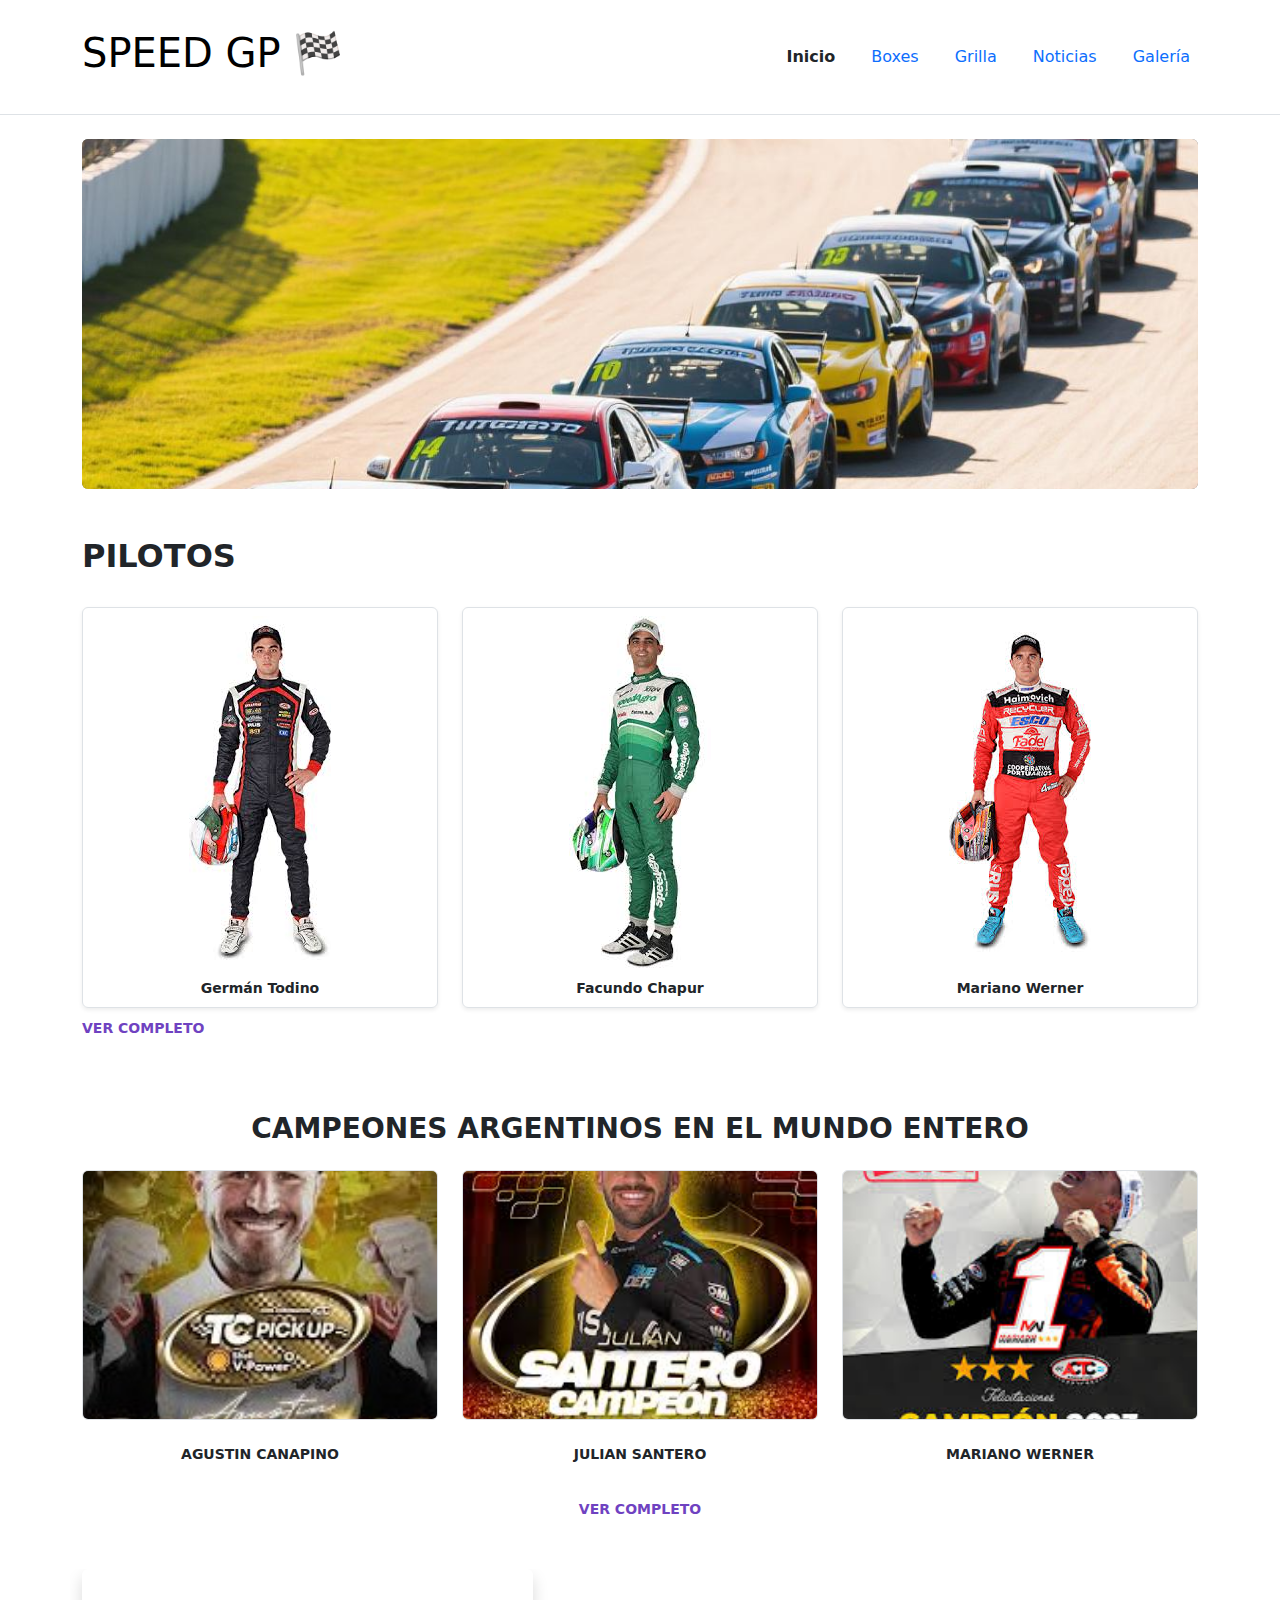
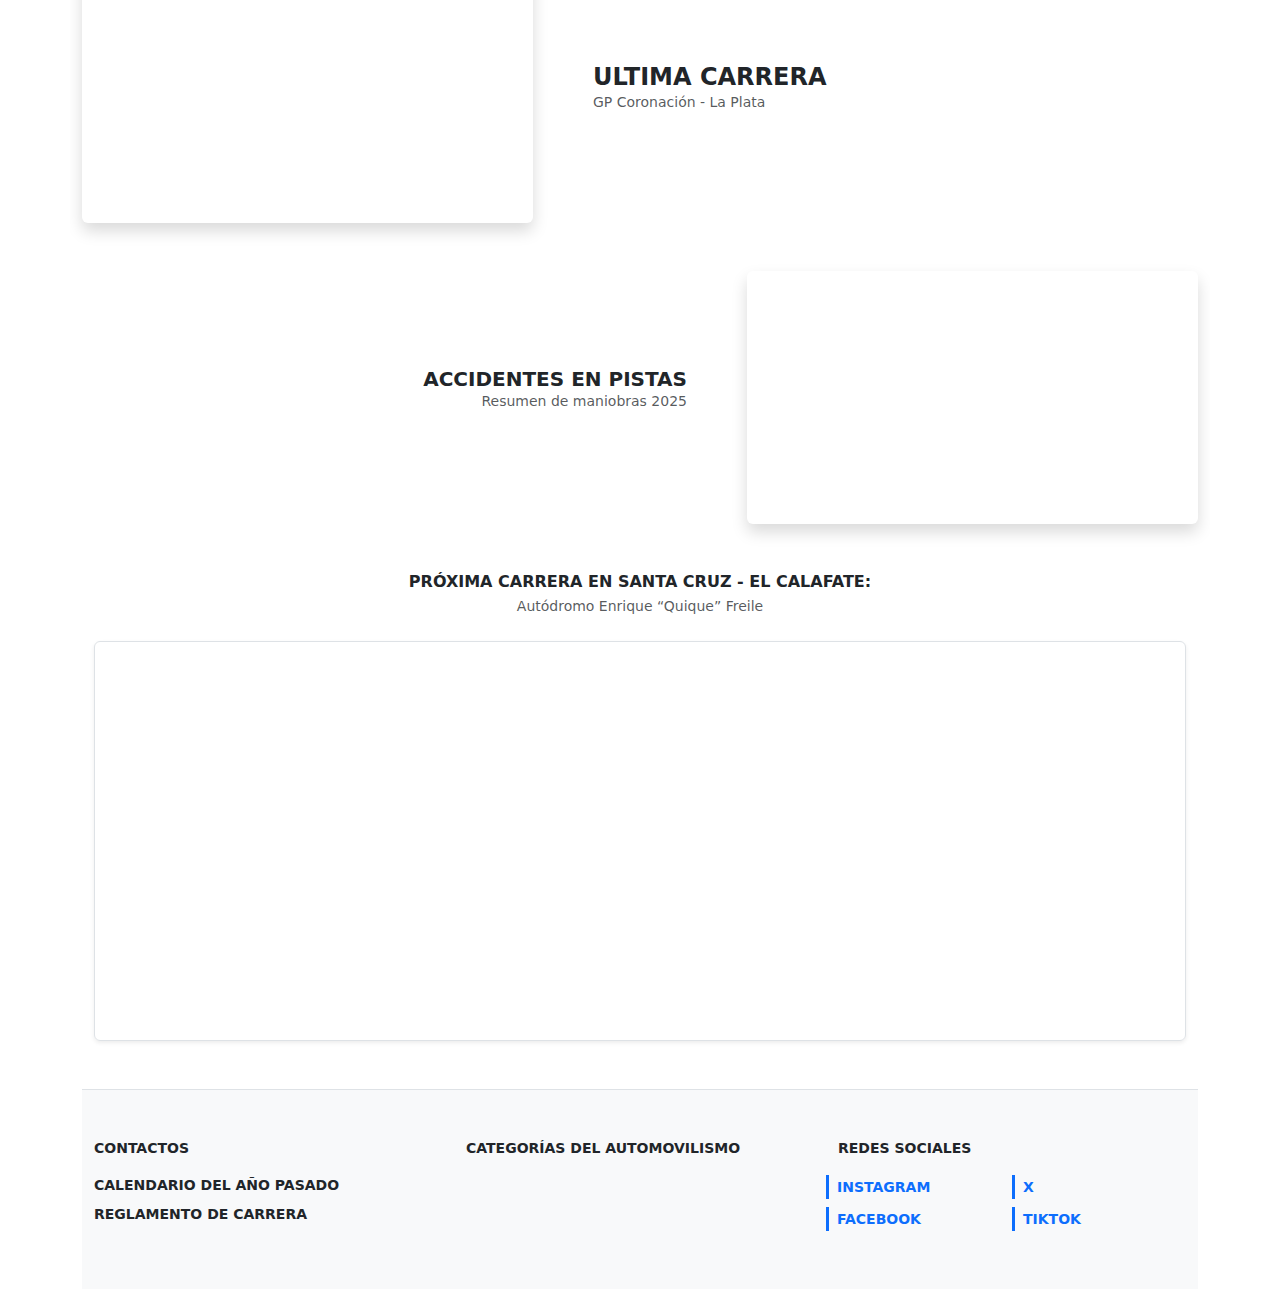
<file: index.html>
<!DOCTYPE html>
<html lang="es">

<head>
    <meta charset="UTF-8">
    <meta name="viewport" content="width=device-width, initial-scale=1.0">
    <title>SPEED GP | Inicio</title>
    
    <meta name="description" content="Toda la información sobre el automovilismo argentino: resultados de grilla, novedades desde boxes y las mejores imágenes de las carreras de TC.">
    
    <link href="https://cdn.jsdelivr.net/npm/bootstrap@5.3.0/dist/css/bootstrap.min.css" rel="stylesheet">
    <link rel="stylesheet" href="./css/main.css">
</head>

<body>

    <header class="bg-white py-3 border-bottom">
        <nav class="navbar navbar-expand-lg navbar-light">
            <div class="container">


             <a class="navbar-brand fw-bold italic" href="index.html"><h1>SPEED GP 🏁</h1></a>

              <button class="navbar-toggler" type="button" data-bs-toggle="collapse" data-bs-target="#navbarNav">
               <svg xmlns="http://www.w3.org/2000/svg" width="30" height="30" fill="black" class="bi bi-justify" viewBox="0 0 16 16">
                 <path fill-rule="evenodd" d="M2 12.5a.5.5 0 0 1 .5-.5h11a.5.5 0 0 1 0 1h-11a.5.5 0 0 1-.5-.5m0-3a.5.5 0 0 1 .5-.5h11a.5.5 0 0 1 0 1h-11a.5.5 0 0 1-.5-.5m0-3a.5.5 0 0 1 .5-.5h11a.5.5 0 0 1 0 1h-11a.5.5 0 0 1-.5-.5m0-3a.5.5 0 0 1 .5-.5h11a.5.5 0 0 1 0 1h-11a.5.5 0 0 1-.5-.5"/>
                       </svg>
                 </button>

             <div class="collapse navbar-collapse" id="navbarNav">
                 <ul class="navbar-nav ms-auto">
                 <li class="nav-item"><a class="nav-link text-dark fw-bold" href="index.html">Inicio</a></li>
                 <li class="nav-item"><a class="nav-link text-primary" href="./pages/boxes.html">Boxes</a></li>
                 <li class="nav-item"><a class="nav-link text-primary" href="./pages/grilla.html">Grilla</a></li>
                 <li class="nav-item"><a class="nav-link text-primary" href="./pages/noticias.html">Noticias</a></li>
                 <li class="nav-item"><a class="nav-link text-primary" href="./pages/galeria.html">Galería</a></li>
                </ul>
     
            </div>
        </nav>
        
    </header>

    <main>
        <section class="container mt-4">
            <div class="bg-secondary rounded" style="height: 350px; overflow: hidden;">
                <img src="./assets/foto-principal.png" alt="Carrera TC" class="w-100 h-100" style="object-fit: cover;">
            </div>
        </section>

        <section class="container mt-5">
            <h2 class="fw-bold text-uppercase">Pilotos</h2>
            <div class="row g-4 mt-1">
                <div class="col-md-4">
                    <div class="border p-2 text-center shadow-sm rounded">
                        <img src="./assets/germán-todino.jpg" class="img-fluid" alt="Piloto A">
                        <p class="mt-2 mb-0 small fw-bold">Germán Todino</p>
                    </div>
                </div>
                <div class="col-md-4">
                    <div class="border p-2 text-center shadow-sm rounded">
                        <img src="./assets/descarga (1).jpg" class="img-fluid" alt="Piloto B">
                        <p class="mt-2 mb-0 small fw-bold">Facundo Chapur</p>
                    </div>
                </div>
                <div class="col-md-4">
                    <div class="border p-2 text-center shadow-sm rounded">
                        <img src="./assets/descarga.jpg" class="img-fluid" alt="Piloto C">
                        <p class="mt-2 mb-0 small fw-bold">Mariano Werner</p>
                    </div>
                </div>
            </div>
            <div class="mt-2">
                <a href="./pages/boxes.html" class="small fw-bold text-decoration-none" style="color: #6f42c1;">VER
                    COMPLETO</a>
            </div>
        </section>

        <section class="container mt-5 pt-4">
            <h3 class="fw-bold text-uppercase text-center mb-4">Campeones Argentinos en el mundo entero</h3>
            <div class="row g-4">
                <div class="col-md-4 text-center">
                    <img src="./assets/agustin-canapino-2025.jpg" class="img-fluid rounded border mb-4"
                        style="height: 250px; width: 100%; object-fit: cover;">
                    <p class="small fw-bold">AGUSTIN CANAPINO</p>
                </div>
                <div class="col-md-4 text-center">
                    <img src="./assets/julian-santero-2024.jpg" class="img-fluid rounded border mb-4"
                        style="height: 250px; width: 100%; object-fit: cover;">
                    <p class="small fw-bold">JULIAN SANTERO</p>
                </div>
                <div class="col-md-4 text-center">
                    <img src="./assets/mariano-wener-2023.jpg" class="img-fluid rounded border mb-4"
                        style="height: 250px; width: 100%; object-fit: cover;">
                    <p class="small fw-bold">MARIANO WERNER</p>
                </div>
            </div>
            <div class="text-center mt-3">
                <a href="./pages/noticias.html" class="small fw-bold text-decoration-none" style="color: #6f42c1;">VER
                    COMPLETO</a>
            </div>
        </section>

        <section class="container mt-5 overflow-hidden">

            <div class="row align-items-center mb-5">
                <div class="col-md-5">
                    <div class="ratio ratio-16x9 shadow rounded overflow-hidden">
                        <iframe src="https://www.youtube.com/embed/rZCmRrcJmaA" title="Ultima Carrera" frameborder="0"
                            allowfullscreen></iframe>
                    </div>
                </div>
                <div class="col-md-7 ps-md-5">
                    <h4 class="fw-bold text-uppercase mb-0">Ultima Carrera</h4>
                    <p class="text-muted small">GP Coronación - La Plata</p>
                </div>
            </div>

            <div class="row align-items-center mb-5">
                <div class="col-md-7 pe-md-5 text-end">
                    <h5 class="fw-bold text-uppercase mb-0">Accidentes en pistas</h4>
                    <p class="text-muted small">Resumen de maniobras 2025</p>
                </div>
                <div class="col-md-5">
                    <div class="ratio ratio-16x9 shadow rounded overflow-hidden">
                        <iframe src="https://www.youtube.com/embed/7nlooQZLo4s" title="Accidentes" frameborder="0"
                            allowfullscreen></iframe>
                    </div>
                </div>
            </div>

            <section class="container mt-5 mb-5 text-center">
                <h6 class="fw-bold text-uppercase italic mb-1">Próxima carrera en Santa Cruz - El Calafate:</h6>
                <p class="text-muted mb-4 small">Autódromo Enrique “Quique” Freile</p>

                <div class="mt-3 border shadow-sm rounded overflow-hidden" style="height: 400px;">
                    <iframe
                        src="https://www.google.com/maps/embed?pb=!1m18!1m12!1m3!1d2626.5475458145244!2d-72.20364442341498!3d-50.32049077156828!2m3!1f0!2f0!3f0!3m2!1i1024!2i768!4f13.1!3m3!1m2!1s0xbc02a779603f0d21%3A0xe549556041c2967!2sAut%C3%B3dromo%20Quique%20Freile!5e1!3m2!1ses-419!2sar!4v1706640000000!5m2!1ses-419!2sar"
                        width="100%" height="100%" style="border:0;" allowfullscreen="" loading="lazy"
                        referrerpolicy="no-referrer-when-downgrade">
                    </iframe>
                </div>
            </section>

            <footer class="bg-light pt-5 pb-4 border-top">
    <div class="container">
        <div class="row">
            <div class="col-md-4 mb-4">
                <p class="fw-bold mb-3 text-uppercase small">Contactos</p> 
                <ul class="list-unstyled small fw-bold">
                    <li class="mb-2">CALENDARIO DEL AÑO PASADO</li>
                    <li class="mb-2">REGLAMENTO DE CARRERA</li>
                </ul>
            </div>

            <div class="col-md-4 mb-4">
                <p class="fw-bold mb-3 text-uppercase small">Categorías del automovilismo</p>
            </div>

            <div class="col-md-4 mb-4">
                <p class="fw-bold mb-3 text-uppercase small">Redes Sociales</p>
                <div class="row">
                    <div class="col-6 mb-2 border-start border-primary border-3 ps-2">
                        <a href="#" class="text-primary text-decoration-none small fw-bold">INSTAGRAM</a>
                    </div>
                    <div class="col-6 mb-2 border-start border-primary border-3 ps-2">
                        <a href="#" class="text-primary text-decoration-none small fw-bold">X</a>
                    </div>
                    <div class="col-6 mb-2 border-start border-primary border-3 ps-2">
                        <a href="#" class="text-primary text-decoration-none small fw-bold">FACEBOOK</a>
                    </div>
                    <div class="col-6 mb-2 border-start border-primary border-3 ps-2">
                        <a href="#" class="text-primary text-decoration-none small fw-bold">TIKTOK</a>
                    </div>
                </div>
            </div>
        </div>
    </div>
</footer>

            <script src="https://cdn.jsdelivr.net/npm/bootstrap@5.3.0/dist/js/bootstrap.bundle.min.js"></script>
</body>

</html>
</file>
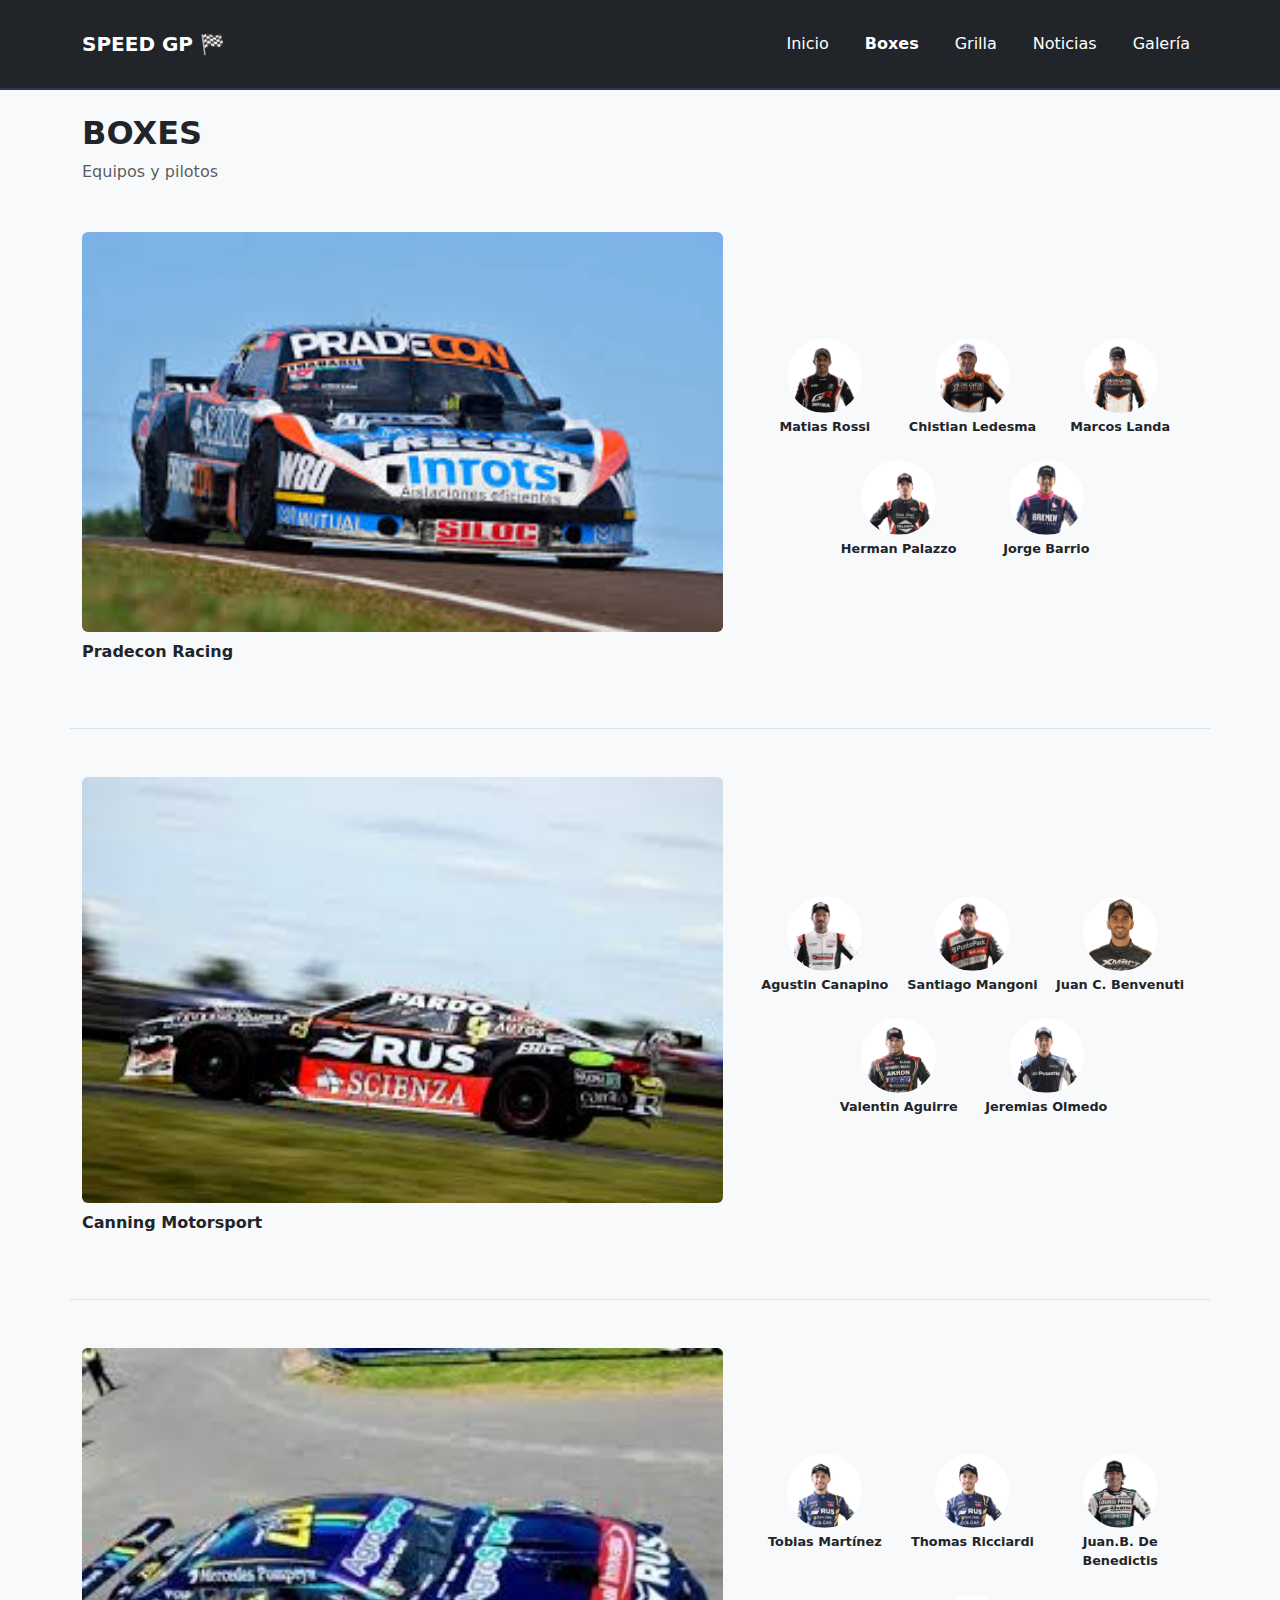
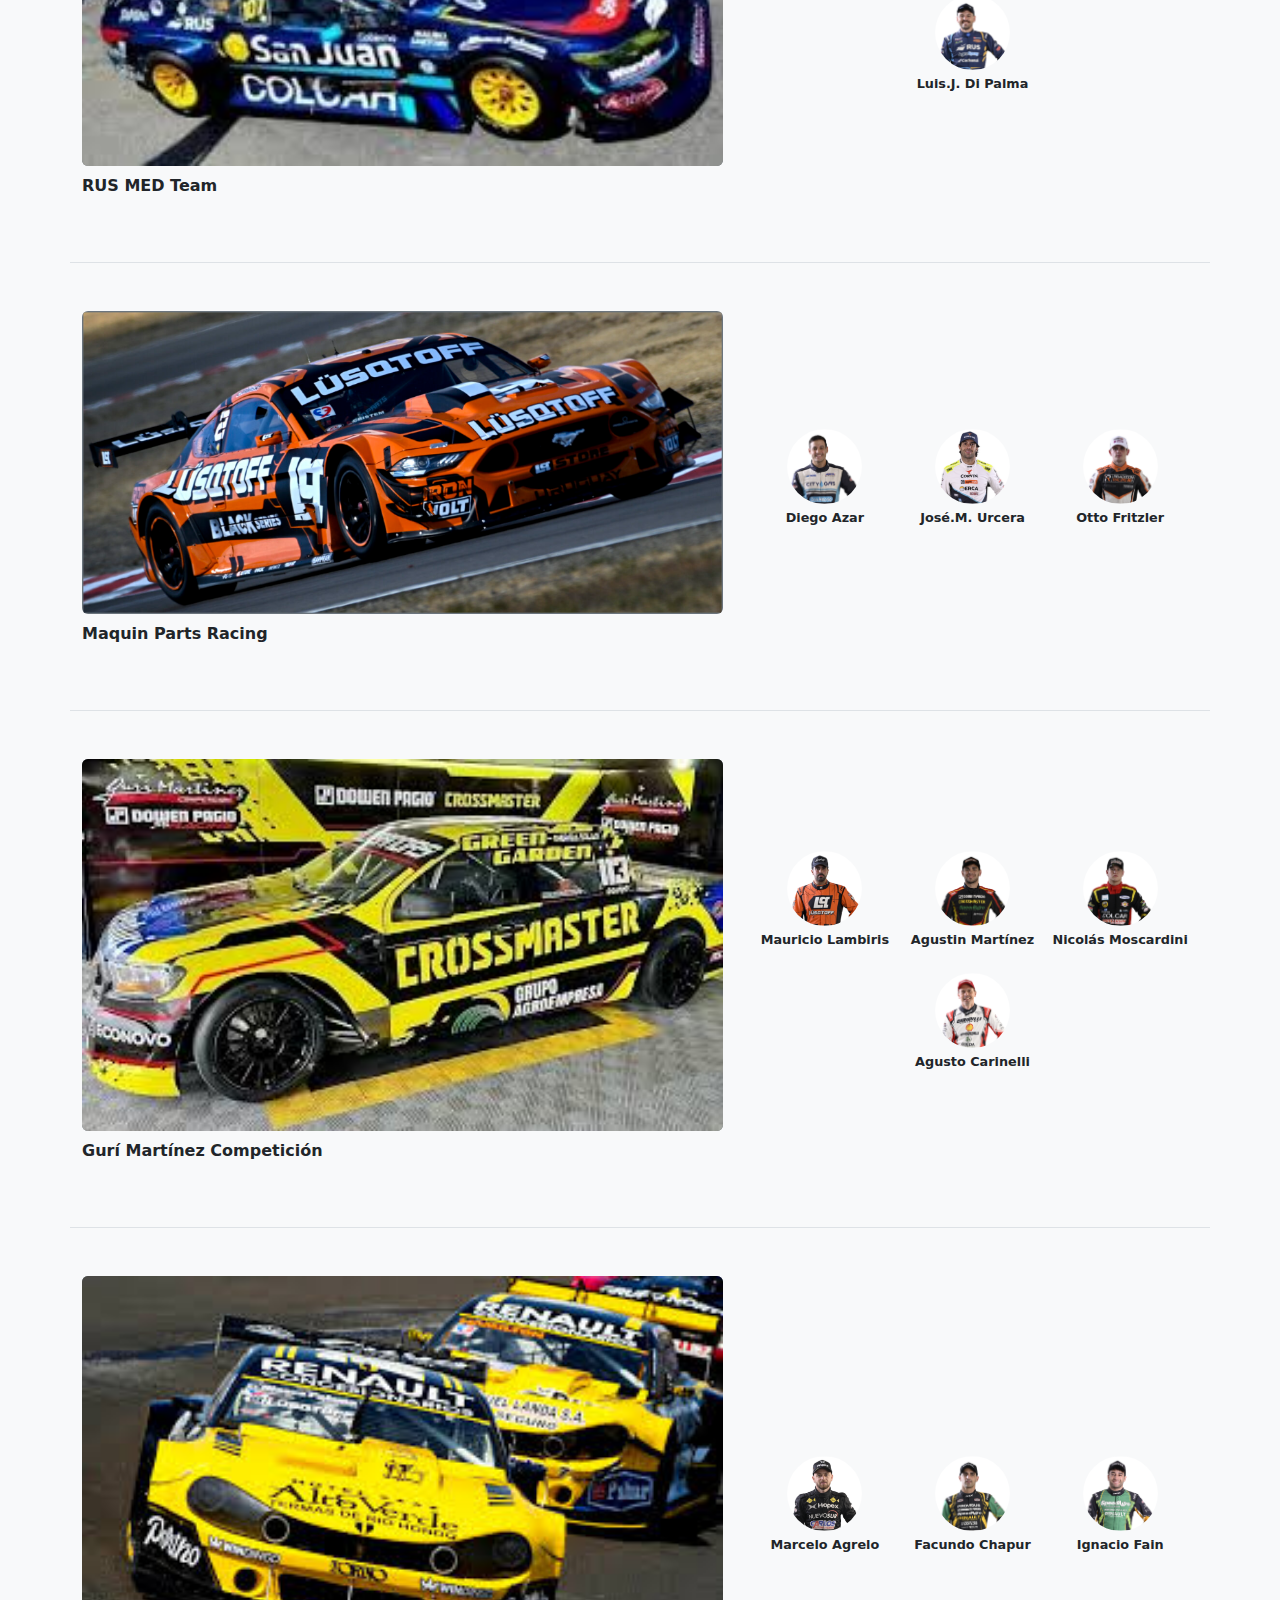
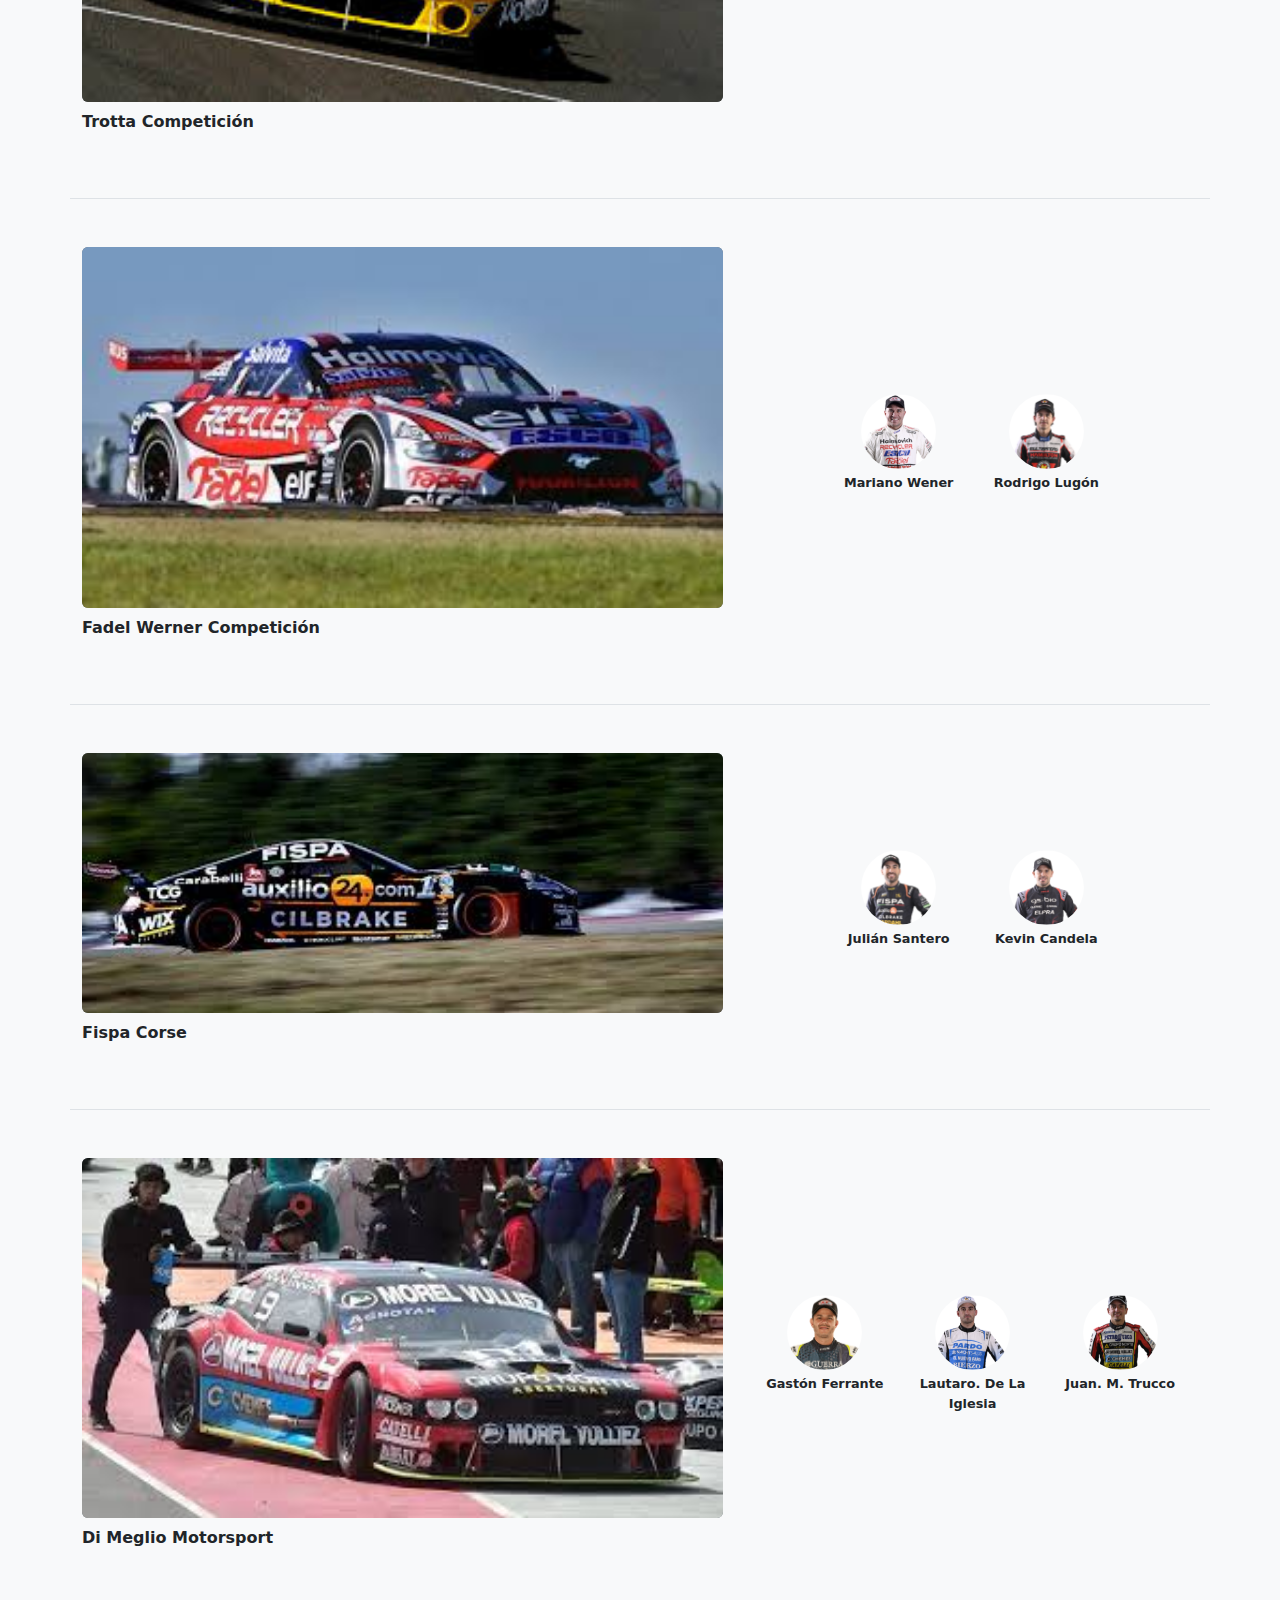
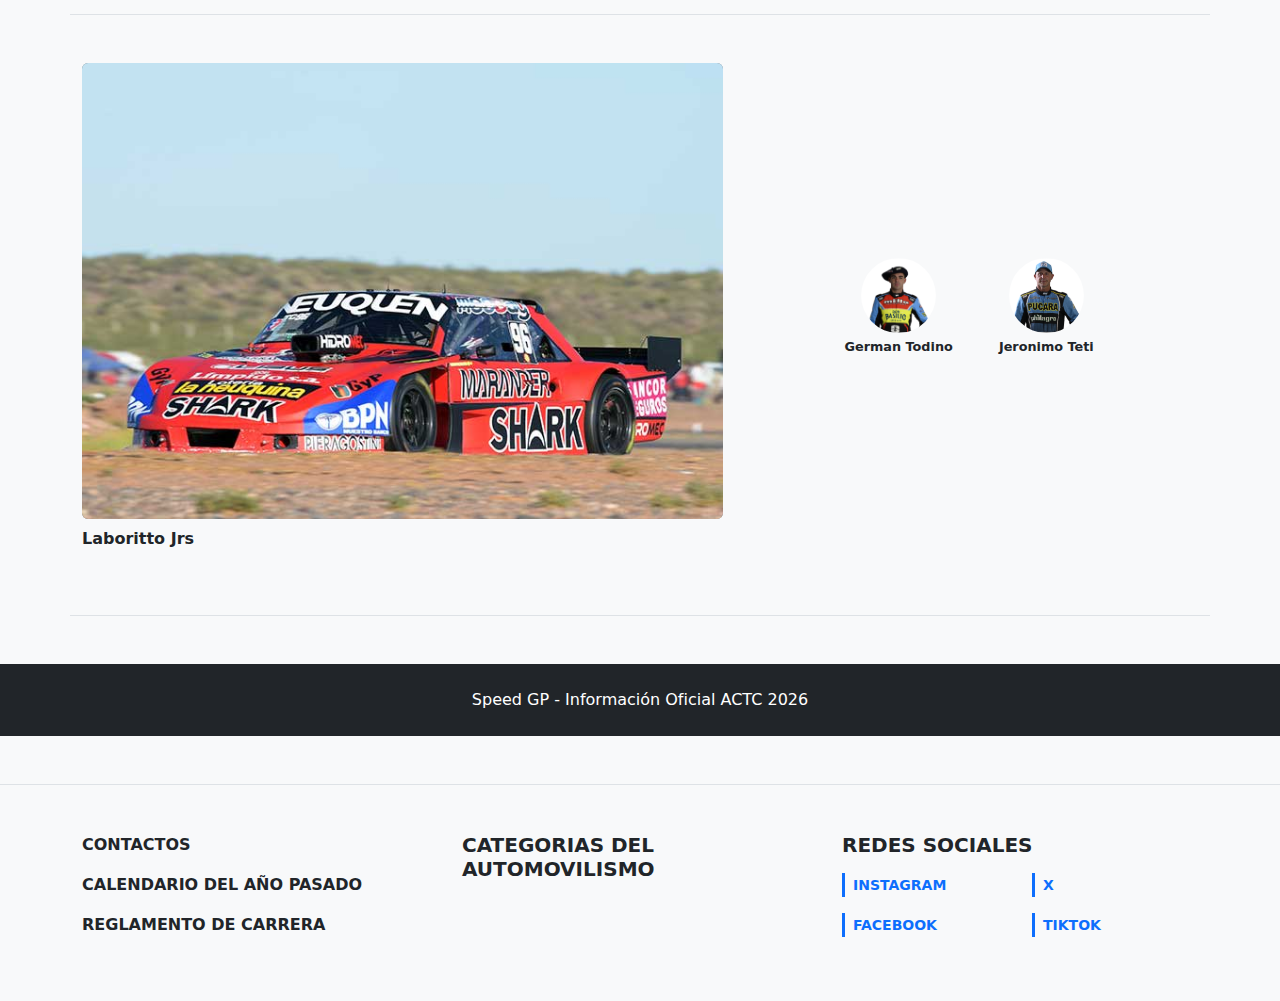
<file: pages/boxes.html>
<!DOCTYPE html>
<html lang="es">

<head>
    <meta charset="UTF-8">
    <meta name="viewport" content="width=device-width, initial-scale=1.0">
    <title>Speed GP | Boxes - Equipos y Pilotos</title>
    
    <meta name="description" content="Toda la información sobre el automovilismo argentino: resultados de grilla, novedades desde boxes y las mejores imágenes de las carreras de TC.">

    <link href="https://cdn.jsdelivr.net/npm/bootstrap@5.3.0/dist/css/bootstrap.min.css" rel="stylesheet">
    
    <link rel="stylesheet" href="../css/main.css">
</head>

<body class="bg-light">

    <header class="bg-dark py-3 mb-4">
        <nav class="navbar navbar-expand-lg navbar-dark bg-dark">
            <div class="container">
                <a class="navbar-brand fw-bold" href="../index.html">SPEED GP 🏁</a>

                <button class="navbar-toggler" type="button" data-bs-toggle="collapse" data-bs-target="#navbarNav" aria-controls="navbarNav" aria-expanded="false" aria-label="Toggle navigation">
                    <span class="navbar-toggler-icon"></span>
                </button>

                <div class="collapse navbar-collapse" id="navbarNav">
                    <ul class="navbar-nav ms-auto">
                        <li class="nav-item"><a class="nav-link text-white" href="../index.html">Inicio</a></li>
                        <li class="nav-item"><a class="nav-link text-white fw-bold active" href="boxes.html">Boxes</a></li>
                        <li class="nav-item"><a class="nav-link text-white" href="grilla.html">Grilla</a></li>
                        <li class="nav-item"><a class="nav-link text-white" href="noticias.html">Noticias</a></li>
                        <li class="nav-item"><a class="nav-link text-white" href="galeria.html">Galería</a></li>
                    </ul>
                </div>
            </div>
        </nav>
    </header>

    
</body>



    <main class="container">
        <h2 class="mb-2 text-uppercase fw-bold">BOXES</h2>
        <p class="text-muted mb-5">Equipos y pilotos</p>

        <section class="row align-items-center mb-5 border-bottom pb-5">
            <div class="col-lg-7 mb-4 mb-lg-0">
                <div class="bg-secondary rounded overflow-hidden" style="min-height: 250px;">
                    <img src="../assets/pradecon racing.jpg" class="img-fluid w-100 h-100"
                        style="object-fit: cover; min-height: 250px;" alt="Auto Pradecon Racing">
                </div>
                <p class="mt-2 fw-bold text-center text-lg-start">Pradecon Racing</p>
            </div>
            <div class="col-lg-5">
                <div class="row g-2 justify-content-center px-2">
                    <div class="col-4 text-center">
                        <img src="../assets/matias-rossi.png" class="rounded-circle mx-auto mb-1 img-fluid"
                            style="width: 75px; height: 75px; object-fit: cover;">
                        <p class="x-small fw-bold mb-3" style="font-size: 0.8rem;">Matias Rossi</p>
                    </div>
                    <div class="col-4 text-center">
                        <img src="../assets/chistian-ledesma.png" class="rounded-circle mx-auto mb-1 img-fluid"
                            style="width: 75px; height: 75px; object-fit: cover;">
                        <p class="x-small fw-bold mb-3" style="font-size: 0.8rem;">Chistian Ledesma</p>
                    </div>
                    <div class="col-4 text-center">
                        <img src="../assets/marcos-landa.png" class="rounded-circle mx-auto mb-1 img-fluid"
                            style="width: 75px; height: 75px; object-fit: cover;">
                        <p class="x-small fw-bold mb-3" style="font-size: 0.8rem;">Marcos Landa</p>
                    </div>
                    <div class="col-4 text-center">
                        <img src="../assets/herman-palazzo.png" class="rounded-circle mx-auto mb-1 img-fluid"
                            style="width: 75px; height: 75px; object-fit: cover;">
                        <p class="x-small fw-bold mb-3" style="font-size: 0.8rem;">Herman Palazzo</p>
                    </div>
                    <div class="col-4 text-center">
                        <img src="../assets/jorge-barrio.png" class="rounded-circle mx-auto mb-1 img-fluid"
                            style="width: 75px; height: 75px; object-fit: cover;">
                        <p class="x-small fw-bold mb-3" style="font-size: 0.8rem;">Jorge Barrio</p>
                    </div>
                </div>
            </div>
        </section>

        <section class="row align-items-center mb-5 border-bottom pb-5">
            <div class="col-lg-7 mb-4 mb-lg-0">
                <div class="bg-secondary rounded overflow-hidden" style="min-height: 250px;">
                    <img src="../assets/canning.jpg" class="img-fluid w-100 h-100"
                        style="object-fit: cover; min-height: 250px;" alt="Auto Canning Motorsport">
                </div>
                <p class="mt-2 fw-bold text-center text-lg-start">Canning Motorsport</p>
            </div>
            <div class="col-lg-5">
                <div class="row g-2 justify-content-center px-2">
                    <div class="col-4 text-center">
                        <img src="../assets/agustin-canapino.png" class="rounded-circle mx-auto mb-1 img-fluid"
                            style="width: 75px; height: 75px; object-fit: cover;">
                        <p class="x-small fw-bold mb-3" style="font-size: 0.8rem;">Agustin Canapino</p>
                    </div>
                    <div class="col-4 text-center">
                        <img src="../assets/santiago-mangoni.png" class="rounded-circle mx-auto mb-1 img-fluid"
                            style="width: 75px; height: 75px; object-fit: cover;">
                        <p class="x-small fw-bold mb-3" style="font-size: 0.8rem;">Santiago Mangoni</p>
                    </div>
                    <div class="col-4 text-center">
                        <img src="../assets/juan-cruz-benvenuti.png" class="rounded-circle mx-auto mb-1 img-fluid"
                            style="width: 75px; height: 75px; object-fit: cover;">
                        <p class="x-small fw-bold mb-3" style="font-size: 0.8rem;">Juan C. Benvenuti</p>
                    </div>
                    <div class="col-4 text-center">
                        <img src="../assets/valentín-aguirre.png" class="rounded-circle mx-auto mb-1 img-fluid"
                            style="width: 75px; height: 75px; object-fit: cover;">
                        <p class="x-small fw-bold mb-3" style="font-size: 0.8rem;">Valentin Aguirre</p>
                    </div>
                    <div class="col-4 text-center">
                        <img src="../assets/jeremias-olmedo.png" class="rounded-circle mx-auto mb-1 img-fluid"
                            style="width: 75px; height: 75px; object-fit: cover;">
                        <p class="x-small fw-bold mb-3" style="font-size: 0.8rem;">Jeremias Olmedo</p>
                    </div>
                </div>
            </div>
        </section>

        <section class="row align-items-center mb-5 border-bottom pb-5">
            <div class="col-lg-7 mb-4 mb-lg-0">
                <div class="bg-secondary rounded overflow-hidden" style="min-height: 250px;">
                    <img src="../assets/rus-med.jpg" class="img-fluid w-100 h-100"
                        style="object-fit: cover; min-height: 250px;" alt="Auto RUS MED Team">
                </div>
                <p class="mt-2 fw-bold text-center text-lg-start">RUS MED Team</p>
            </div>
            <div class="col-lg-5">
                <div class="row g-2 justify-content-center px-2">
                    <div class="col-4 text-center">
                        <img src="../assets/tobias-martínez.png" class="rounded-circle mx-auto mb-1 img-fluid"
                            style="width: 75px; height: 75px; object-fit: cover;">
                        <p class="x-small fw-bold mb-3" style="font-size: 0.8rem;">Tobias Martínez</p>
                    </div>
                    <div class="col-4 text-center">
                        <img src="../assets/tobias-martínez.png" class="rounded-circle mx-auto mb-1 img-fluid"
                            style="width: 75px; height: 75px; object-fit: cover;">
                        <p class="x-small fw-bold mb-3" style="font-size: 0.8rem;">Thomas Ricciardi</p>
                    </div>
                    <div class="col-4 text-center">
                        <img src="../assets/juan-b.-de-benedictis.png" class="rounded-circle mx-auto mb-1 img-fluid"
                            style="width: 75px; height: 75px; object-fit: cover;">
                        <p class="x-small fw-bold mb-3" style="font-size: 0.8rem;">Juan.B. De Benedictis</p>
                    </div>
                    <div class="col-4 text-center">
                        <img src="../assets/luis-josé-di-palma.png" class="rounded-circle mx-auto mb-1 img-fluid"
                            style="width: 75px; height: 75px; object-fit: cover;">
                        <p class="x-small fw-bold mb-3" style="font-size: 0.8rem;">Luis.J. Di Palma</p>
                    </div>
                </div>
            </div>
        </section>

        <section class="row align-items-center mb-5 border-bottom pb-5">
            <div class="col-lg-7 mb-4 mb-lg-0">
                <div class="bg-secondary rounded overflow-hidden" style="min-height: 250px;">
                    <img src="../assets/maquin-p.png" class="img-fluid w-100 h-100"
                        style="object-fit: cover; min-height: 250px;" alt="Auto Maquin Parts">
                </div>
                <p class="mt-2 fw-bold text-center text-lg-start">Maquin Parts Racing</p>
            </div>
            <div class="col-lg-5">
                <div class="row g-2 justify-content-center px-2">
                    <div class="col-4 text-center">
                        <img src="../assets/diego-azar.png" class="rounded-circle mx-auto mb-1 img-fluid"
                            style="width: 75px; height: 75px; object-fit: cover;">
                        <p class="x-small fw-bold mb-3" style="font-size: 0.8rem;">Diego Azar</p>
                    </div>
                    <div class="col-4 text-center">
                        <img src="../assets/josé-manuel-urcera.png" class="rounded-circle mx-auto mb-1 img-fluid"
                            style="width: 75px; height: 75px; object-fit: cover;">
                        <p class="x-small fw-bold mb-3" style="font-size: 0.8rem;">José.M. Urcera</p>
                    </div>
                    <div class="col-4 text-center">
                        <img src="../assets/otto-fritzler.png" class="rounded-circle mx-auto mb-1 img-fluid"
                            style="width: 75px; height: 75px; object-fit: cover;">
                        <p class="x-small fw-bold mb-3" style="font-size: 0.8rem;">Otto Fritzler</p>
                    </div>
                </div>
            </div>
        </section>

        <section class="row align-items-center mb-5 border-bottom pb-5">
            <div class="col-lg-7 mb-4 mb-lg-0">
                <div class="bg-secondary rounded overflow-hidden" style="min-height: 250px;">
                    <img src="../assets/guri.jpg" class="img-fluid w-100 h-100"
                        style="object-fit: cover; min-height: 250px;" alt="Auto Guri Martinez">
                </div>
                <p class="mt-2 fw-bold text-center text-lg-start">Gurí Martínez Competición</p>
            </div>
            <div class="col-lg-5">
                <div class="row g-2 justify-content-center px-2">
                    <div class="col-4 text-center">
                        <img src="../assets/mauricio-lambiris.png" class="rounded-circle mx-auto mb-1 img-fluid"
                            style="width: 75px; height: 75px; object-fit: cover;">
                        <p class="x-small fw-bold mb-3" style="font-size: 0.8rem;">Mauricio Lambiris</p>
                    </div>
                    <div class="col-4 text-center">
                        <img src="../assets/agustín-martínez.png" class="rounded-circle mx-auto mb-1 img-fluid"
                            style="width: 75px; height: 75px; object-fit: cover;">
                        <p class="x-small fw-bold mb-3" style="font-size: 0.8rem;">Agustin Martínez</p>
                    </div>
                    <div class="col-4 text-center">
                        <img src="../assets/nicolás-moscardini.png" class="rounded-circle mx-auto mb-1 img-fluid"
                            style="width: 75px; height: 75px; object-fit: cover;">
                        <p class="x-small fw-bold mb-3" style="font-size: 0.8rem;">Nicolás Moscardini</p>
                    </div>
                    <div class="col-4 text-center">
                        <img src="../assets/agusto-carinelli.png" class="rounded-circle mx-auto mb-1 img-fluid"
                            style="width: 75px; height: 75px; object-fit: cover;">
                        <p class="x-small fw-bold mb-3" style="font-size: 0.8rem;">Agusto Carinelli</p>
                    </div>
                </div>
            </div>
        </section>

    <section class="row align-items-center mb-5 border-bottom pb-5">
    <div class="col-lg-7 mb-4 mb-lg-0">
        <div class="bg-secondary rounded overflow-hidden" style="min-height: 250px;">
            <img src="../assets/trotta.jpg" class="img-fluid w-100 h-100" style="object-fit: cover; min-height: 250px;">
        </div>
        <p class="mt-2 fw-bold text-center text-lg-start">Trotta Competición</p>
    </div>
    
    <div class="col-lg-5">
        <div class="row g-2 justify-content-center px-2">
            <div class="col-4 text-center">
                <img src="../assets/marcelo-agrelo.png" class="rounded-circle mx-auto mb-1 img-fluid" style="width: 75px; height: 75px; object-fit: cover;" alt="Julián Santero">
                <p class="x-small fw-bold mb-3" style="font-size: 0.8rem;">Marcelo Agrelo</p>
            </div>
            <div class="col-4 text-center">
                <img src="../assets/facundo-chapur.png" class="rounded-circle mx-auto mb-1 img-fluid" style="width: 75px; height: 75px; object-fit: cover;" alt="Kevin Candela">
                <p class="x-small fw-bold mb-3" style="font-size: 0.8rem;">Facundo Chapur</p>
            </div>
             <div class="col-4 text-center">
                <img src="../assets/ignacio-fain.png" class="rounded-circle mx-auto mb-1 img-fluid" style="width: 75px; height: 75px; object-fit: cover;" alt="Kevin Candela">
                <p class="x-small fw-bold mb-3" style="font-size: 0.8rem;">Ignacio Fain</p>
            </div>
        </div>
    </div>
</section>


       <section class="row align-items-center mb-5 border-bottom pb-5">
    <div class="col-lg-7 mb-4 mb-lg-0">
        <div class="bg-secondary rounded overflow-hidden" style="min-height: 250px;">
            <img src="../assets/fadel.jpg" class="img-fluid w-100 h-100" style="object-fit: cover; min-height: 250px;">
        </div>
        <p class="mt-2 fw-bold text-center text-lg-start">Fadel Werner Competición</p>
    </div>
    
    <div class="col-lg-5">
        <div class="row g-2 justify-content-center px-2">
            <div class="col-4 text-center">
                <img src="../assets/mariano-wener.png" class="rounded-circle mx-auto mb-1 img-fluid" style="width: 75px; height: 75px; object-fit: cover;" alt="Julián Santero">
                <p class="x-small fw-bold mb-3" style="font-size: 0.8rem;">Mariano Wener</p>
            </div>
            <div class="col-4 text-center">
                <img src="../assets/rodrigo-lugón.png" class="rounded-circle mx-auto mb-1 img-fluid" style="width: 75px; height: 75px; object-fit: cover;" alt="Kevin Candela">
                <p class="x-small fw-bold mb-3" style="font-size: 0.8rem;">Rodrigo Lugón</p>
            </div>
        </div>
    </div>
</section>

       <section class="row align-items-center mb-5 border-bottom pb-5">
    <div class="col-lg-7 mb-4 mb-lg-0">
        <div class="bg-secondary rounded overflow-hidden" style="min-height: 250px;">
            <img src="../assets/fisca.jpg" class="img-fluid w-100 h-100" style="object-fit: cover; min-height: 250px;">
        </div>
        <p class="mt-2 fw-bold text-center text-lg-start">Fispa Corse</p>
    </div>
    
    <div class="col-lg-5">
        <div class="row g-2 justify-content-center px-2">
            <div class="col-4 text-center">
                <img src="../assets/julian-santero.png" class="rounded-circle mx-auto mb-1 img-fluid" style="width: 75px; height: 75px; object-fit: cover;" alt="Julián Santero">
                <p class="x-small fw-bold mb-3" style="font-size: 0.8rem;">Julián Santero</p>
            </div>
            <div class="col-4 text-center">
                <img src="../assets/kevin-candela.png" class="rounded-circle mx-auto mb-1 img-fluid" style="width: 75px; height: 75px; object-fit: cover;" alt="Kevin Candela">
                <p class="x-small fw-bold mb-3" style="font-size: 0.8rem;">Kevin Candela</p>
            </div>
        </div>
    </div>
</section>

<section class="row align-items-center mb-5 border-bottom pb-5">
    <div class="col-lg-7 mb-4 mb-lg-0">
        <div class="bg-secondary rounded overflow-hidden" style="min-height: 250px;">
            <img src="../assets/di-meglio.jpg" class="img-fluid w-100 h-100" style="object-fit: cover; min-height: 250px;" alt="Auto Di Meglio">
        </div>
        <p class="mt-2 fw-bold text-center text-lg-start">Di Meglio Motorsport</p>
    </div>
    
    <div class="col-lg-5">
        <div class="row g-2 justify-content-center px-2">
            <div class="col-4 text-center">
                <img src="../assets/gastón-ferrante.png" class="rounded-circle mx-auto mb-1 img-fluid" style="width: 75px; height: 75px; object-fit: cover;" alt="Gastón Ferrante">
                <p class="x-small fw-bold mb-3" style="font-size: 0.8rem;">Gastón Ferrante</p>
            </div>
            <div class="col-4 text-center">
                <img src="../assets/lautaro-de-la-iglesia.png" class="rounded-circle mx-auto mb-1 img-fluid" style="width: 75px; height: 75px; object-fit: cover;" alt="Lautaro De La Iglesia">
                <p class="x-small fw-bold mb-3" style="font-size: 0.8rem;">Lautaro. De La Iglesia</p>
            </div>
            <div class="col-4 text-center">
                <img src="../assets/juan-manuel-trucco.png" class="rounded-circle mx-auto mb-1 img-fluid" style="width: 75px; height: 75px; object-fit: cover;" alt="Juan Manuel Trucco">
                <p class="x-small fw-bold mb-3" style="font-size: 0.8rem;">Juan. M. Trucco</p>
            </div>
        </div>
    </div>
</section>

<section class="row align-items-center mb-5 border-bottom pb-5">
    <div class="col-lg-7 mb-4 mb-lg-0">
        <div class="bg-secondary rounded overflow-hidden" style="min-height: 250px;">
            <img src="../assets/laborrito.jpg" class="img-fluid w-100 h-100" style="object-fit: cover; min-height: 250px;" alt="Auto Laboritto Jrs">
        </div>
        <p class="mt-2 fw-bold text-center text-lg-start">Laboritto Jrs</p>
    </div>
    
    <div class="col-lg-5">
        <div class="row g-2 justify-content-center px-2">
            <div class="col-4 text-center">
                <img src="../assets/german-todino.png" class="rounded-circle mx-auto mb-1 img-fluid" style="width: 75px; height: 75px; object-fit: cover;" alt="German Todino">
                <p class="x-small fw-bold mb-3" style="font-size: 0.8rem;">German Todino</p>
            </div>
            <div class="col-4 text-center">
                <img src="../assets/jeronimo-teti.png" class="rounded-circle mx-auto mb-1 img-fluid" style="width: 75px; height: 75px; object-fit: cover;" alt="Jeronimo Teti">
                <p class="x-small fw-bold mb-3" style="font-size: 0.8rem;">Jeronimo Teti</p>
            </div>
        </div>
    </div>
</section>


    </main>

    <footer class="bg-dark text-white text-center py-4 mt-5">
        <p class="mb-0">Speed GP - Información Oficial ACTC 2026</p>
    </footer>

    <script src="https://cdn.jsdelivr.net/npm/bootstrap@5.3.0/dist/js/bootstrap.bundle.min.js"></script>

    <footer class="bg-light pt-5 pb-4 mt-5 border-top">
        <div class="container">
            <div class="row">
                <div class="col-md-4 mb-4">
                    <ul class="list-unstyled">
                        <li class="mb-3"><a href="#" class="text-dark text-decoration-none fw-bold">CONTACTOS</a></li>
                        <li class="mb-3"><a href="#"
                                class="text-dark text-decoration-none fw-bold text-uppercase">Calendario del año
                                pasado</a></li>
                        <li class="mb-3"><a href="#"
                                class="text-dark text-decoration-none fw-bold text-uppercase">Reglamento de carrera</a>
                        </li>
                    </ul>
                </div>

                <div class="col-md-4 mb-4">
                    <h5 class="fw-bold text-uppercase mb-3">Categorias del automovilismo</h5>
                </div>

                <div class="col-md-4 mb-4">
                    <h5 class="fw-bold text-uppercase mb-3">Redes Sociales</h5>
                    <div class="row">
                        <div class="col-6 mb-3">
                            <div class="ps-2 border-start border-primary border-3">
                                <a href="#" class="text-primary text-decoration-none small fw-bold">INSTAGRAM</a>
                            </div>
                        </div>
                        <div class="col-6 mb-3">
                            <div class="ps-2 border-start border-primary border-3">
                                <a href="#" class="text-primary text-decoration-none small fw-bold">X</a>
                            </div>
                        </div>
                        <div class="col-6 mb-3">
                            <div class="ps-2 border-start border-primary border-3">
                                <a href="#" class="text-primary text-decoration-none small fw-bold">FACEBOOK</a>
                            </div>
                        </div>
                        <div class="col-6 mb-3">
                            <div class="ps-2 border-start border-primary border-3">
                                <a href="#" class="text-primary text-decoration-none small fw-bold">TIKTOK</a>
                            </div>
                        </div>
                    </div>
                </div>
            </div>
        </div>
    </footer>

<script src="https://cdn.jsdelivr.net/npm/bootstrap@5.3.0/dist/js/bootstrap.bundle.min.js"></script>
</body>

</html>
</file>
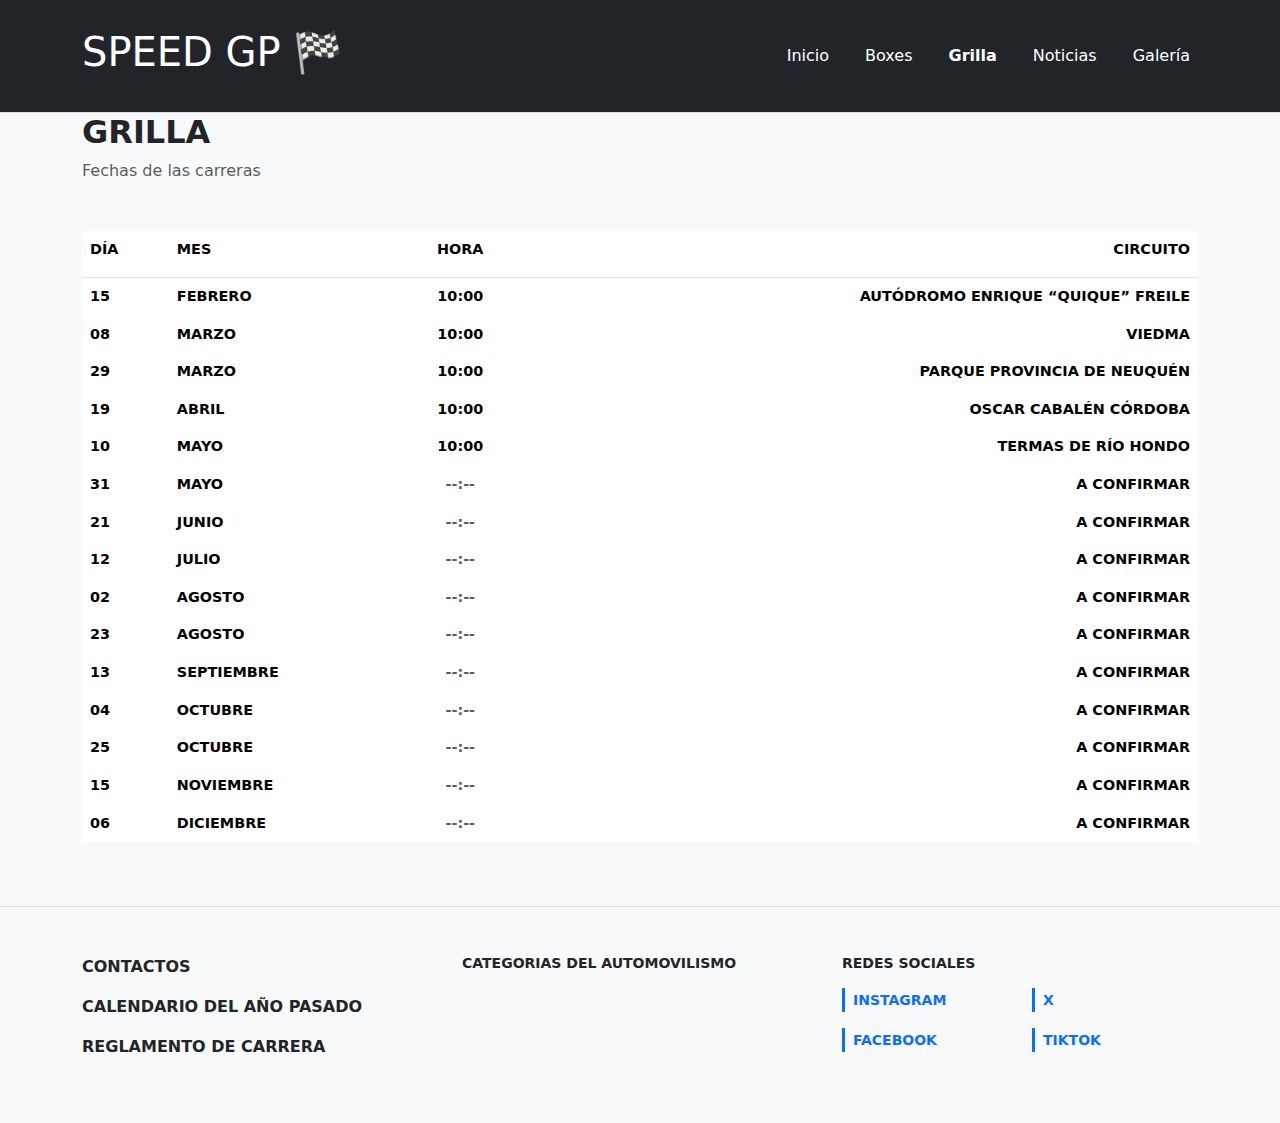
<file: pages/grilla.html>
<!DOCTYPE html>
<html lang="es">
<head>
    <meta charset="UTF-8">
    <meta name="viewport" content="width=device-width, initial-scale=1.0">
    <title>Speed GP | Grilla de Carreras</title>
    <link href="https://cdn.jsdelivr.net/npm/bootstrap@5.3.0/dist/css/bootstrap.min.css" rel="stylesheet">
    <link rel="stylesheet" href="../css/main.css">
</head>
<body class="bg-light">

    <header class="bg-dark text-white border-bottom">
    <nav class="navbar navbar-expand-lg navbar-dark bg-dark">
        <div class="container">
            <a class="navbar-brand fw-bold italic" href="../index.html"><h1>SPEED GP 🏁</h1></a>

            <button class="navbar-toggler" type="button" data-bs-toggle="collapse" data-bs-target="#navbarNav" aria-controls="navbarNav" aria-expanded="false" aria-label="Toggle navigation">
                <span class="navbar-toggler-icon"></span>
            </button>

            <div class="collapse navbar-collapse" id="navbarNav">
                <ul class="navbar-nav ms-auto">
                    <li class="nav-item"><a class="nav-link text-white" href="../index.html">Inicio</a></li>
                    <li class="nav-item"><a class="nav-link text-white" href="boxes.html">Boxes</a></li>
                    <li class="nav-item"><a class="nav-link text-white fw-bold active" href="grilla.html">Grilla</a></li>
                    <li class="nav-item"><a class="nav-link text-white" href="noticias.html">Noticias</a></li>
                    <li class="nav-item"><a class="nav-link text-white" href="galeria.html">Galería</a></li>
                </ul>
            </div>
        </div>
    </nav>
</header>

    <main class="container">
        <h2 class="mb-2 text-uppercase fw-bold">GRILLA</h2>
        <p class="text-muted mb-5">Fechas de las carreras</p>

        <div class="table-responsive">
            <table class="table table-borderless align-middle text-uppercase" style="font-size: 0.9rem;">
                <thead class="fw-bold italic border-bottom">
                    <tr>
                        <th scope="col" class="pb-3">Día</th>
                        <th scope="col" class="pb-3">Mes</th>
                        <th scope="col" class="pb-3 text-center">Hora</th>
                        <th scope="col" class="pb-3 text-end">Circuito</th>
                    </tr>
                </thead>
                <tbody class="fw-bold">
                    <tr>
                        <td>15</td>
                        <td>Febrero</td>
                        <td class="text-center">10:00</td>
                        <td class="text-end">Autódromo Enrique “Quique” Freile</td>
                    </tr>
                    <tr>
                        <td>08</td>
                        <td>Marzo</td>
                        <td class="text-center">10:00</td>
                        <td class="text-end">Viedma</td>
                    </tr>
                    <tr>
                        <td>29</td>
                        <td>Marzo</td>
                        <td class="text-center">10:00</td>
                        <td class="text-end">Parque Provincia de Neuquén</td>
                    </tr>
                    <tr>
                        <td>19</td>
                        <td>Abril</td>
                        <td class="text-center">10:00</td>
                        <td class="text-end">Oscar Cabalén Córdoba</td>
                    </tr>
                    <tr>
                        <td>10</td>
                        <td>Mayo</td>
                        <td class="text-center">10:00</td>
                        <td class="text-end">Termas de Río Hondo</td>
                    </tr>
                    <tr>
                        <td>31</td>
                        <td>Mayo</td>
                        <td class="text-center text-muted">--:--</td>
                        <td class="text-end">A confirmar</td>
                    </tr>
                    <tr>
                        <td>21</td>
                        <td>Junio</td>
                        <td class="text-center text-muted">--:--</td>
                        <td class="text-end">A confirmar</td>
                    </tr>
                    <tr>
                        <td>12</td>
                        <td>Julio</td>
                        <td class="text-center text-muted">--:--</td>
                        <td class="text-end">A confirmar</td>
                    </tr>
                    <tr>
                        <td>02</td>
                        <td>Agosto</td>
                        <td class="text-center text-muted">--:--</td>
                        <td class="text-end">A confirmar</td>
                    </tr>
                    <tr>
                        <td>23</td>
                        <td>Agosto</td>
                        <td class="text-center text-muted">--:--</td>
                        <td class="text-end">A confirmar</td>
                    </tr>
                    <tr>
                        <td>13</td>
                        <td>Septiembre</td>
                        <td class="text-center text-muted">--:--</td>
                        <td class="text-end">A confirmar</td>
                    </tr>
                    <tr>
                        <td>04</td>
                        <td>Octubre</td>
                        <td class="text-center text-muted">--:--</td>
                        <td class="text-end">A confirmar</td>
                    </tr>
                    <tr>
                        <td>25</td>
                        <td>Octubre</td>
                        <td class="text-center text-muted">--:--</td>
                        <td class="text-end">A confirmar</td>
                    </tr>
                    <tr>
                        <td>15</td>
                        <td>Noviembre</td>
                        <td class="text-center text-muted">--:--</td>
                        <td class="text-end">A confirmar</td>
                    </tr>
                    <tr>
                        <td>06</td>
                        <td>Diciembre</td>
                        <td class="text-center text-muted">--:--</td>
                        <td class="text-end">A confirmar</td>
                    </tr>
                </tbody>
            </table>
        </div>
    </main>

    <footer class="bg-light pt-5 pb-4 mt-5 border-top">
        <div class="container">
            <div class="row">
                <div class="col-md-4 mb-4">
                    <ul class="list-unstyled">
                        <li class="mb-3"><a href="#" class="text-dark text-decoration-none fw-bold">CONTACTOS</a></li>
                        <li class="mb-3"><a href="#" class="text-dark text-decoration-none fw-bold">CALENDARIO DEL AÑO PASADO</a></li>
                        <li class="mb-3"><a href="#" class="text-dark text-decoration-none fw-bold">REGLAMENTO DE CARRERA</a></li>
                    </ul>
                </div>
                <div class="col-md-4 mb-4">
                    <h5 class="fw-bold text-uppercase small">Categorias del automovilismo</h5>
                </div>
                <div class="col-md-4 mb-4">
                    <h5 class="fw-bold text-uppercase mb-3 small">Redes Sociales</h5>
                    <div class="row">
                        <div class="col-6 mb-3">
                            <div class="ps-2 border-start border-primary border-3">
                                <a href="#" class="text-primary text-decoration-none small fw-bold">INSTAGRAM</a>
                            </div>
                        </div>
                        <div class="col-6 mb-3">
                            <div class="ps-2 border-start border-primary border-3">
                                <a href="#" class="text-primary text-decoration-none small fw-bold">X</a>
                            </div>
                        </div>
                        <div class="col-6 mb-3">
                            <div class="ps-2 border-start border-primary border-3">
                                <a href="#" class="text-primary text-decoration-none small fw-bold">FACEBOOK</a>
                            </div>
                        </div>
                        <div class="col-6 mb-3">
                            <div class="ps-2 border-start border-primary border-3">
                                <a href="#" class="text-primary text-decoration-none small fw-bold">TIKTOK</a>
                            </div>
                        </div>
                    </div>
                </div>
            </div>
        </div>
    </footer>

    <script src="https://cdn.jsdelivr.net/npm/bootstrap@5.3.0/dist/js/bootstrap.bundle.min.js"></script>
</body>
</html>
</file>
<file: css/main.css>
header {
  background-color: #ffffff;
  padding: 15px;
  border-bottom: 2px solid #2b3a4a;
}
header #nombredelid {
  font-weight: bold;
  text-align: center;
  color: #de671d;
}
header nav ul {
  display: flex;
  justify-content: center;
  list-style: none;
  gap: 20px;
}
header nav ul li a {
  text-decoration: none;
  color: #2b3a4a;
  font-weight: bold;
  transition: color 0.3s ease;
}
header nav ul li a:hover {
  color: #de671d;
}

header nav ul {
  display: flex;
  justify-content: center;
}
@media (max-width: 768px) {
  header nav ul {
    flex-direction: column;
    align-items: center;
    gap: 10px;
  }
}

.tarjeta {
  transition: transform 0.3s ease;
}
.tarjeta:hover {
  transform: translateY(-5px);
  box-shadow: 0 4px 15px rgba(0, 0, 0, 0.1);
}
.tarjeta {
  background-color: #ffffff;
  border-radius: 8px;
  padding: 20px;
}

.border-todino {
  border: 3px solid #de671d;
}

.border-chapur {
  border: 3px solid #6366f1;
}

.border-werner {
  border: 3px solid #ff0000;
}

.img-col-1 {
  width: 100%;
}

.img-col-2 {
  width: 50%;
}

.img-col-3 {
  width: 33.3333333333%;
}

.tarjeta {
  transition: transform 0.3s ease;
}
.tarjeta:hover {
  transform: translateY(-5px);
  box-shadow: 0 4px 15px rgba(0, 0, 0, 0.1);
}
.tarjeta {
  background-color: #ffffff;
}

.tarjeta {
  width: 30%;
  transition: transform 0.3s ease;
}
.tarjeta:hover {
  transform: translateY(-5px);
  box-shadow: 0 4px 15px rgba(0, 0, 0, 0.1);
}
@media (max-width: 576px) {
  .tarjeta {
    width: 100%;
    margin-bottom: 20px;
  }
}

.pie-pagina-contactos {
  background-color: #f4f8fb;
  padding: 60px 5%;
  display: flex;
  justify-content: space-between;
  border-top: 1px solid #e1e1e1;
  font-family: "Segoe UI", Tahoma, Geneva, Verdana, sans-serif;
}
.pie-pagina-contactos .columna-footer {
  flex: 1;
  padding: 0 15px;
}
.pie-pagina-contactos .columna-footer h3 {
  color: #333;
  font-size: 1rem;
  font-weight: bold;
  margin-bottom: 25px;
  text-transform: uppercase;
}
.pie-pagina-contactos .columna-footer a {
  display: block;
  color: #2b3a4a;
  text-decoration: none;
  font-weight: bold;
  margin-bottom: 15px;
}
.pie-pagina-contactos .columna-footer a:hover {
  color: #de671d;
  opacity: 0.7;
}/*# sourceMappingURL=main.css.map */
</file>
